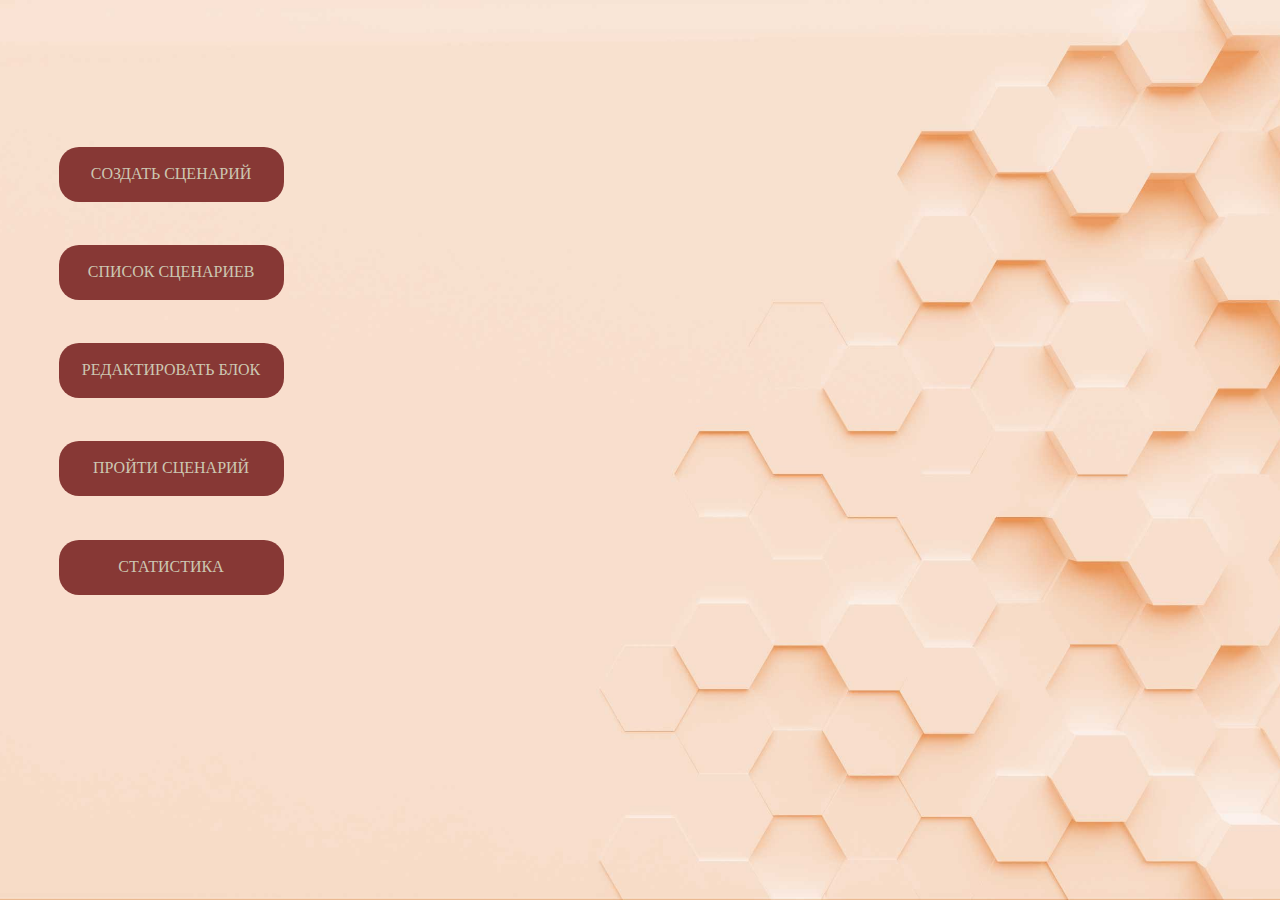
<file: index.html>
<!DOCTYPE html>
<html lang="en">
<head>
    <meta charset="UTF-8">
    <meta http-equiv="X-UA-Compatible" content="IE=edge">
    <meta name="viewport" content="width=device-width, initial-scale=1.0">
    <title>MainPage</title>
    <link rel="stylesheet" href="styles.css">
</head>
<body style="background-image: url(13.jpg);  background-size: cover; background-repeat: no-repeat; background-position: center center; background-attachment: fixed;">
<br> <br>  <br> <br> <br> <br> <br>
<div class="ClassicWay"><br><div class="ClsWay"><a href="ScriptBuilder.php">СОЗДАТЬ СЦЕНАРИЙ</a></div></div>  <br>
<div class="ClassicWay"><br><div class="ClsWay"><a href="AllScript.php">СПИСОК СЦЕНАРИЕВ</a></div></div> <br>
<div class="ClassicWay"><br><div class="ClsWay"><a href="SettingBlock.html">РЕДАКТИРОВАТЬ БЛОК</a></div></div> <br>
<div class="ClassicWay"><br><div class="ClsWay"><a href="StartScript.php">ПРОЙТИ СЦЕНАРИЙ</a></div></div>  <br>
<div class="ClassicWay"><br><div class="ClsWay"><a href="Statistic.html">СТАТИСТИКА</a></div></div> <br> 

<script src="scripts.js"></script>



</body>
</html>
</file>
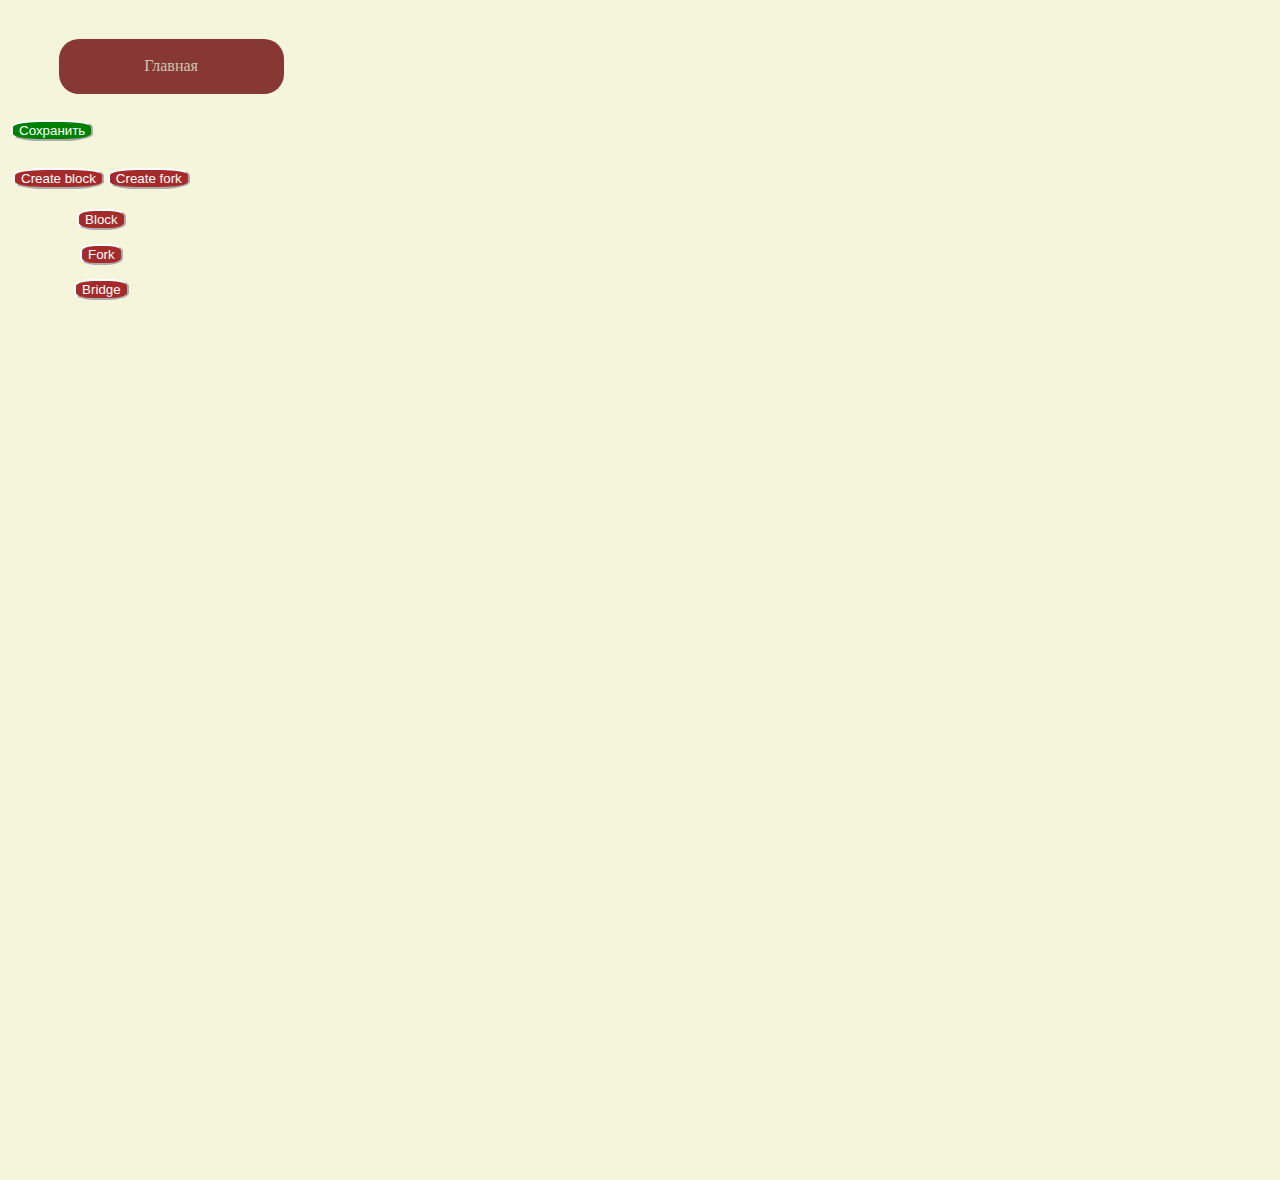
<file: Star.html>
<!DOCTYPE html>
<html lang="en">
<head>
    <meta charset="UTF-8">
    <meta http-equiv="X-UA-Compatible" content="IE=edge">
    <meta name="viewport" content="width=device-width, initial-scale=1.0">
    <title>ScriptsBuilder</title>
    <link rel="stylesheet" href="styles.css">  
    <link rel="stylesheet" href="showDialog.css">  
    <script src="//code.jquery.com/jquery-1.12.4.min.js"></script>
</head>
<body style="background-color: beige;">
<br>

<div class="ClassicWay"><br><a href="index.html">Главная</a></div>

<table>
<tr>
<td>
    <div class = "CreateFork" style="margin-top: 5%;"><button class =  "SaveDBButton" id = "BtnSaveDB" onclick="getid(this)">Сохранить</button></div>
</td>
</tr>
</table>
    <div class = "MainMap" id="ZeroMap">
        <div class="BackConstr"></div>
        <table>
            <tr style = "display: initial;">
                <td>
                    <div class = "CreateBlock" style="margin-top: 5%;"><button class = "AddBlock" id = "BtnStart" onclick="getid(this)">Create block</button></div>
                </td>
                <td>
                    <div class = "CreateFork" style="margin-top: 5.4%;"><button class = "AddFork" id = "BtnForkStart" onclick="getid(this)">Create fork</button></div>
                </td>
            </tr> 
        </table>
        <div class = "BlockOut" id = "0"></div>
        <div class = "EndScriptBlock" id = "EndScript">
            <div class = "CreateBlock" ><button class = "AddBlock" id = "BtnEnd" onclick="getid(this)">Block</button></div>
            <div class = "CreateFork" ><button class = "AddFork" id = "BtnForkEnd" onclick="getid(this)">Fork</button></div>
            <div class = "CreateFork" ><button class = "AddBridge" id = "BtnBridgeEnd" onclick="getid(this)">Bridge</button></div>
        </div>
    </div> 

    
<script src="https://ajax.googleapis.com/ajax/libs/jquery/3.3.1/jquery.min.js"></script>
<script src="showDialog.js"></script>
<script src="scripts.js"></script>
<script>

    data =  '<?=$data?>';

    data = $.parseJSON(data);
    //console.log(data); 

    var StartElem;
    for (var i = 0; i < data.length; i++) {
        var RRow = data[i];
        if (RRow[3] == "BtnStart" || RRow[3] == "BtnForkStart") {
            StartElem = RRow;
        }
    }
    console.log(StartElem);

    CreateTree(data);
</script>
</body>
</html>
</file>
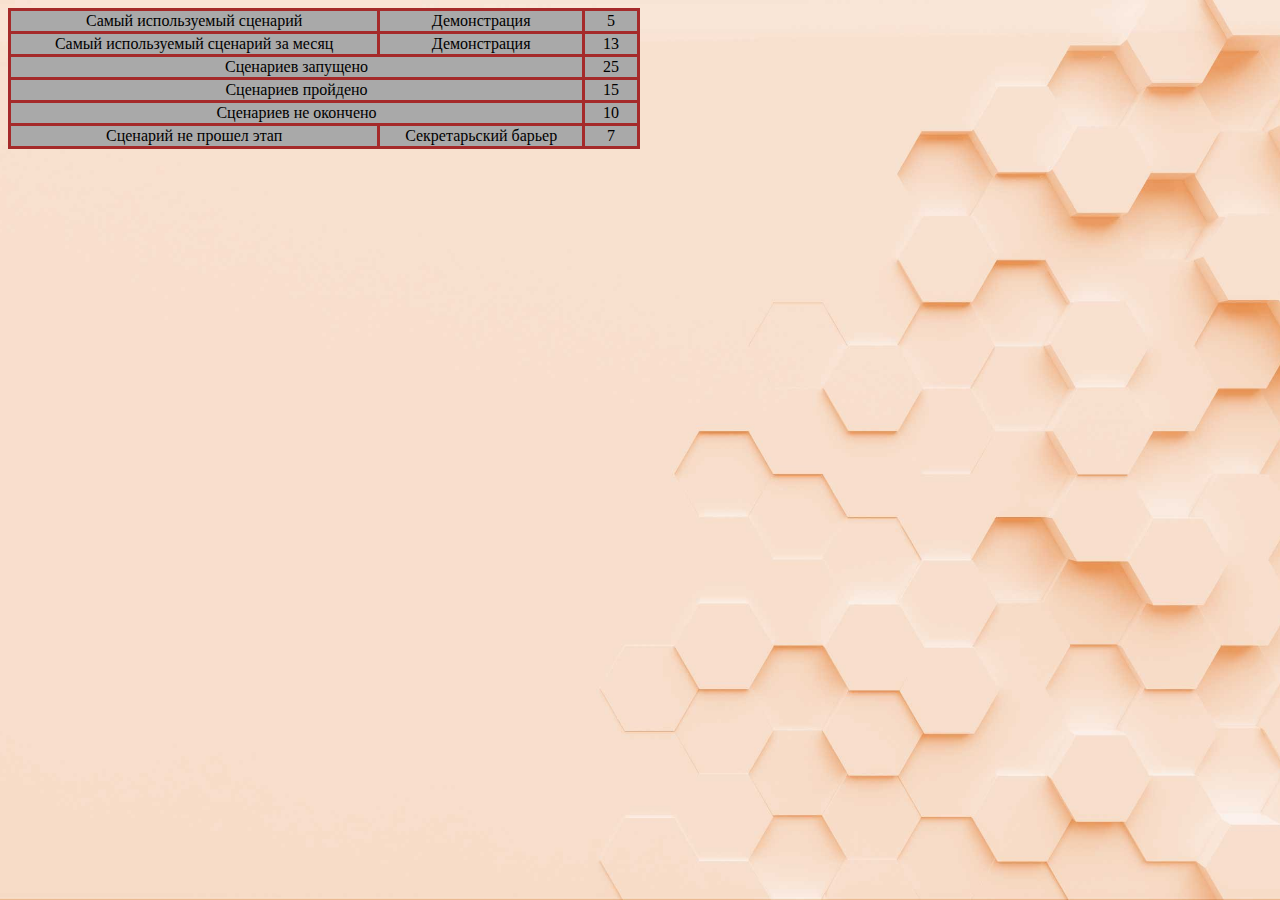
<file: Statistic.html>
<!DOCTYPE html>
<html lang="en">
<head>
    <meta charset="UTF-8">
    <meta http-equiv="X-UA-Compatible" content="IE=edge">
    <meta name="viewport" content="width=device-width, initial-scale=1.0">
    <link rel="stylesheet" href="styles.css">
    <title>Статистика</title>
</head>
<body style="background-image: url(13.jpg);  background-size: cover; background-repeat: no-repeat; background-position: center center; background-attachment: fixed;">
    <table class = 'TableAllScripts' style="width: 50%;">
        <tr>
            <td>Самый используемый сценарий</td>
            <td>Демонстрация</td>
            <td style="width: 50px;">5</td>
        </tr>
        <tr>
            <td>Самый используемый сценарий за месяц</td>
            <td>Демонстрация</td>
            <td>13</td>
        </tr>
        <tr>
            <td colspan="2">
                Сценариев запущено
            </td>
            <td>
                25
            </td>
        </tr>
        <tr>
            <td colspan="2">
                Сценариев пройдено
            </td>
            <td>
                15
            </td>
        </tr>
        <tr>
            <td colspan="2">
                Сценариев не окончено
            </td>
            <td>
                10
            </td>
        </tr>
        <tr>
            <td>Сценарий не прошел этап</td>
            <td>Секретарьский барьер</td>
            <td>7</td>
        </tr>        
    </table>

</body>
</html>
</file>
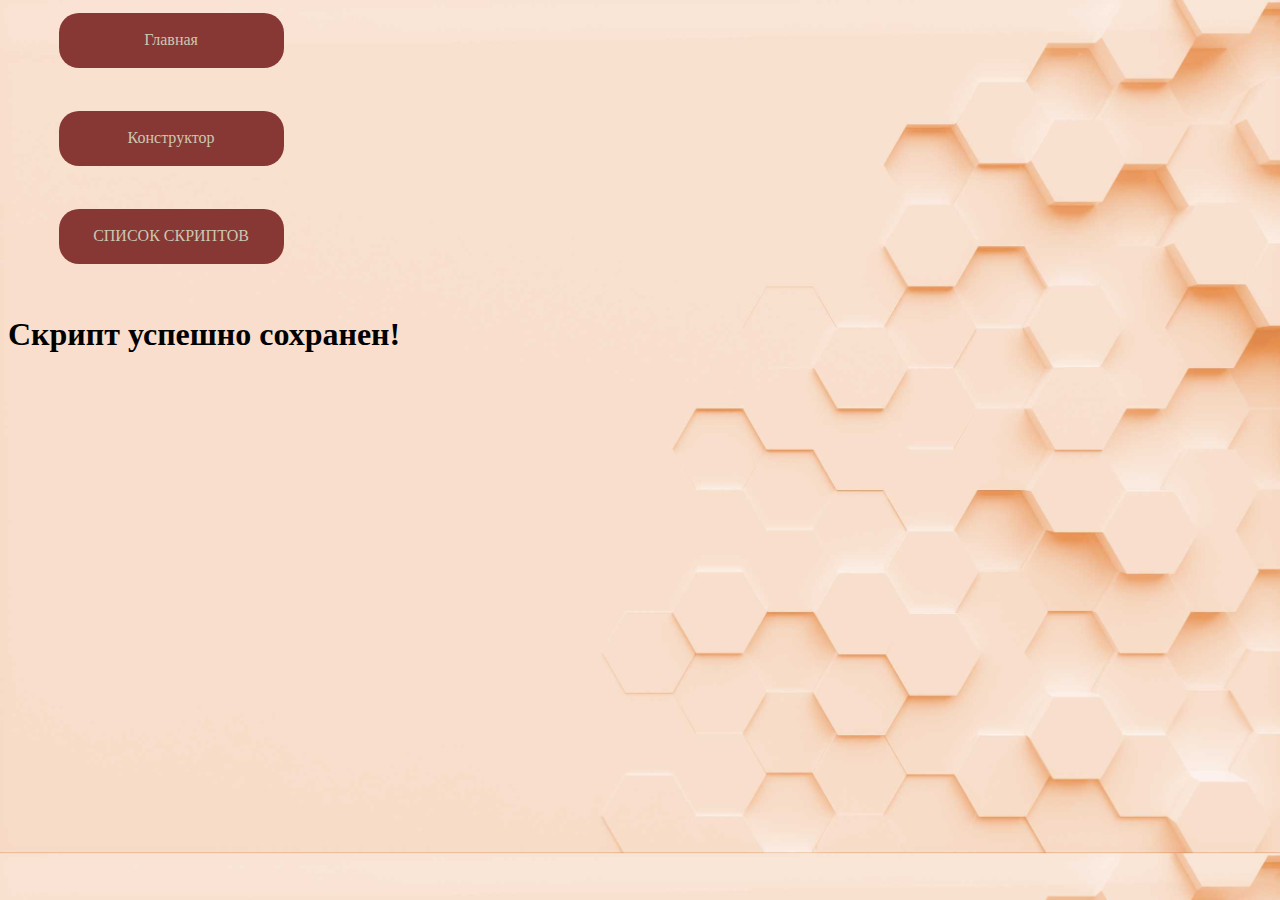
<file: Success.html>
<!DOCTYPE html>
<html lang="en">
<head>
    <meta charset="UTF-8">
    <meta http-equiv="X-UA-Compatible" content="IE=edge">
    <meta name="viewport" content="width=device-width, initial-scale=1.0">
    <title>Document</title>
    <link rel="stylesheet" href="styles.css">  
</head>
    <body style="background-image: url(13.jpg);  background-size: cover;"></body>
    <div class="ClassicWay"><br><a href="index.html">Главная</a></div><br>
    <div class="ClassicWay"><br><a href="ScriptBuilder.php">Конструктор</a></div> <br>
    <div class="ClassicWay"><br><div class="ClsWay"><a href="AllScript.php">СПИСОК СКРИПТОВ</a></div></div> <br>
    <h1>Скрипт успешно сохранен!</h1>
</body>
</html>
</file>
<file: styles.css>
/*------BODY страниц-----*/
.ScriptsBuilder {
  background-color: blue;
}
/*-----------------------*/
.ClassicWay {
  background-color: rgb(135,56,53);
  text-decoration: none;
  margin: 1%;
  margin-left: 4%;
  width: 225px;
  height: 55px;
  text-align: center;
  vertical-align: middle;
  border-radius: 20px;
}
.ClsWay {
  display: inline;
}
.ClassicWay a {
  color: rgb(204,199,178);
  text-decoration: none;
}
/*Стили для конструктора скриптов*/
.ScriptsBuilder{
  background-color: white;
}
.Blockout {
  align-items: center;
  position: absolute;
  left: 50%;
}
.MainMap{
  text-align: center;
  display: inline-block;

}
.TextBlockTable {
  border-width: 3px;
  border-color: brown;
  border-style: solid;
  border-radius: 7%;
  min-width: 150px;
  text-align: center;
  width: auto;
}
.BridgeBlockTable {
  border-width: 3px;
  border-color: brown;
  border-style: solid;
  min-width: 150px;
  text-align: center;
  width: auto;
}

.ForkBlock {
  width: auto;
  display: inline-flex; 
  text-align: center;

}

.MainForBlocks {
  border-width: 1px;
  border-color: gray;
  border-style: solid;
  border-radius: 1%;
  width: auto;
  max-width: max-content;
  text-align: center;
  display: inline-block;
}
/*.MainForBridges {
  display: inline-block;
  margin: 15px;
  width: auto;
  text-align: center;

}*/
.MainForForks {
  display: inline-block;
  margin: 15px;
  width: auto;
  text-align: center;

}
.BackConstr {
  min-width: 100%;
  max-width: auto;
  min-height: 1000px;
  position: absolute;
  top: 20%;
  z-index: -1;
}
/*----Кнопки для добавления блоков----*/
/*-------После блоков-----------------*/
.Check_Block{
  float: left;
}
.Parametrs_Text_button {

  text-align: left;
  width: 15px;
  height: 15px;
  background-color: brown;
  color: white;
  border-color: white;
  border-width: 1px;
  margin-right: 2px;
}
.Remove_Block_button {
  
  text-align: left;
  width: 15px;
  height: 15px;
  background-color: brown;
  color: white;
  border-color: white;
  border-width: 1px;
}
.RemTxtBur{
  position: relative;
  font-size: 11px;
  top: -4px;
  left: -5px;
}
/*-------После вилок-----------------*/
.Check_Fork{
  margin-right: 65px;
}
.Parametrs_Fork_Text_button {
  margin-left: 65px;
  text-align: left;
  width: 15px;
  height: 15px;
  background-color: brown;
  color: white;
  border-color: white;
  border-width: 1px;
  margin-right: 2px;
}
.Remove_Fork_button {
  
  text-align: left;
  width: 15px;
  height: 15px;
  background-color: brown;
  color: white;
  border-color: white;
  border-width: 1px;
}
.RemFrkBur{
  position: relative;
  font-size: 11px;
  top: -4px;
  left: -5px;
}
/*--------Одинаковы у всех-----------*/
.AddBlock{
  vertical-align: middle;
  text-align: center;
  border-radius: 35%;
  color: white;
  background-color: brown;
  margin-top: 7px;
  margin-bottom: 7px;
  border-color: white;
}
.AddFork{
  vertical-align: middle;
  text-align: center;
  border-radius: 35%;
  color: white;
  background-color: brown;
  margin-top: 7px;
  margin-bottom: 7px;
  border-color: white;
}
.AddBridge{
  vertical-align: middle;
  text-align: center;
  border-radius: 35%;
  color: white;
  font: bold;
  background-color: brown;
  margin-top: 7px;
  margin-bottom: 7px;
  border-color: white;
}
/*------------------------------------*/
.TableAllScripts {
  width: 100%;
  color: black;
  text-align: center;
  border: 1px;
  background-color:darkgray;
  border-collapse: collapse;
}
.TableAllScripts td {
  border-style: solid;
  border-color: brown;
  border-collapse: collapse;
}
.TableStartScripts {
	
	border: solid rgb(43,66,121);
	border-radius: 24%;
	border-collapse: collapse;
	width: 100%;
}
.TableStartScripts td {
  border-style: solid;
  border-color: brown;
  border-collapse: collapse;
}
.NameTableTD {
  width: 20%;
}  
.TXTTableTD {
  width: 50%;
}
.ActionTableTD {
  width: 20%;
}
.IDTableTD {
  width: 10%;
}
/*------------------------*/
.SaveDBButton {
  vertical-align: middle;
  text-align: center;
  border-radius: 35%;
  color: white;
  background-color: green;
  margin-top: 7px;
  margin-bottom: 7px;
  border-color: white;
}
.Delete {
  vertical-align: middle;
  text-align: center;
  color: white;
  background-color: brown;
  margin-top: 7px;
  margin-bottom: 7px;
  padding: 10px 24.5px;
  border-left: 10px;
}
.Create {
  vertical-align: middle;
  text-align: center;
  color: white;
  background-color: brown;
  margin-top: 7px;
  margin-bottom: 7px;
  padding: 10px 20px;
  border-left: 10px;
}
.btn {
  vertical-align: middle;
  text-align: center;
  color: white;
  background-color: brown;
  margin-top: 7px;
  margin-bottom: 7px;
  padding: 10px 20px;
  border-left: 10px;
}

/*
.ForkContent {

}
.CreateBlock {
  position: relative;
}
.AddBlock {
  position: relative;
}
.BlockContent{
  position: relative;
}
.CreateFork{
  position: relative;
}
.AddFork{
  position: relative;
}*/
</file>
<file: showDialog.css>
.black_h12nbsx9dk23m32ui4948382 {
	position: fixed !important;
	left: 0 !important;
	top: 0 !important;
	bottom: 0 !important;
	right: 0 !important; 
	background: #0004 !important;
	z-index: 9999999999999999 !important;
	overflow: auto !important;
	padding: 10px;
	/* font-family: Verdana, Geneva, Tahoma, sans-serif !important; */
	/* font-size: 13px !important; */
	/* display: flex;
	justify-content: center;
	align-items: center;
	padding: 20px 0; */
	font-family: 'Segoe UI', Roboto, Oxygen, Ubuntu, Cantarell, 'Open Sans', 'Helvetica Neue', sans-serif;
}

.window_h12nbsx9dk23m32ui4948382 {
	max-width: 650px;
	background: #fff;
	left: 0 !important;
	top: 0 !important;
	right: 0 !important;
	bottom: 0 !important;
	box-shadow: 3px 15px 15px 0px #00000063 !important;
	border-radius: 5px !important;
	overflow: hidden !important;
	color: #000;

	margin: 10% auto;
}

.window_h12nbsx9dk23m32ui4948382 textarea {
	width: 100% !important;
	min-height: 300px !important;
	padding: 10px !important;
	font-family: tahoma !important;
	font-size: 14px !important;
	resize: none !important;
	box-sizing: border-box !important; 
	margin-top: 4px !important;
	border-radius: 3px !important;
	border: 1px solid #0003 !important;
	color: inherit;
}

.window_h12nbsx9dk23m32ui4948382 input[type="text"],
.window_h12nbsx9dk23m32ui4948382 input[type="password"] {
	width: Calc(100% - 4px) !important;
	padding: 10px !important;
	font-family: tahoma !important;
	font-size: 14px !important;
	resize: none !important;
	box-sizing: border-box !important; 
	margin: 4px 0 !important;
	border-radius: 3px !important;
	border: 1px solid #0003 !important;
	margin-bottom: 5px !important;
	background: #0002;
	color: inherit;
}

.window_h12nbsx9dk23m32ui4948382 .load:before {
	content: '';
	background-image: url("data:image/svg+xml,%3C%3Fxml version='1.0' encoding='utf-8'%3F%3E%3Csvg xmlns='http://www.w3.org/2000/svg' xmlns:xlink='http://www.w3.org/1999/xlink' style='margin: auto; background: none; display: block; shape-rendering: auto;' width='24px' height='24px' viewBox='0 0 100 100' preserveAspectRatio='xMidYMid'%3E%3Cg transform='rotate(0 50 50)'%3E%3Crect x='41.5' y='5.5' rx='8.5' ry='8.5' width='17' height='17' fill='%233b3b3b'%3E%3Canimate attributeName='opacity' values='1;0' keyTimes='0;1' dur='1s' begin='-0.8888888888888888s' repeatCount='indefinite'%3E%3C/animate%3E%3C/rect%3E%3C/g%3E%3Cg transform='rotate(40 50 50)'%3E%3Crect x='41.5' y='5.5' rx='8.5' ry='8.5' width='17' height='17' fill='%233b3b3b'%3E%3Canimate attributeName='opacity' values='1;0' keyTimes='0;1' dur='1s' begin='-0.7777777777777778s' repeatCount='indefinite'%3E%3C/animate%3E%3C/rect%3E%3C/g%3E%3Cg transform='rotate(80 50 50)'%3E%3Crect x='41.5' y='5.5' rx='8.5' ry='8.5' width='17' height='17' fill='%233b3b3b'%3E%3Canimate attributeName='opacity' values='1;0' keyTimes='0;1' dur='1s' begin='-0.6666666666666666s' repeatCount='indefinite'%3E%3C/animate%3E%3C/rect%3E%3C/g%3E%3Cg transform='rotate(120 50 50)'%3E%3Crect x='41.5' y='5.5' rx='8.5' ry='8.5' width='17' height='17' fill='%233b3b3b'%3E%3Canimate attributeName='opacity' values='1;0' keyTimes='0;1' dur='1s' begin='-0.5555555555555556s' repeatCount='indefinite'%3E%3C/animate%3E%3C/rect%3E%3C/g%3E%3Cg transform='rotate(160 50 50)'%3E%3Crect x='41.5' y='5.5' rx='8.5' ry='8.5' width='17' height='17' fill='%233b3b3b'%3E%3Canimate attributeName='opacity' values='1;0' keyTimes='0;1' dur='1s' begin='-0.4444444444444444s' repeatCount='indefinite'%3E%3C/animate%3E%3C/rect%3E%3C/g%3E%3Cg transform='rotate(200 50 50)'%3E%3Crect x='41.5' y='5.5' rx='8.5' ry='8.5' width='17' height='17' fill='%233b3b3b'%3E%3Canimate attributeName='opacity' values='1;0' keyTimes='0;1' dur='1s' begin='-0.3333333333333333s' repeatCount='indefinite'%3E%3C/animate%3E%3C/rect%3E%3C/g%3E%3Cg transform='rotate(240 50 50)'%3E%3Crect x='41.5' y='5.5' rx='8.5' ry='8.5' width='17' height='17' fill='%233b3b3b'%3E%3Canimate attributeName='opacity' values='1;0' keyTimes='0;1' dur='1s' begin='-0.2222222222222222s' repeatCount='indefinite'%3E%3C/animate%3E%3C/rect%3E%3C/g%3E%3Cg transform='rotate(280 50 50)'%3E%3Crect x='41.5' y='5.5' rx='8.5' ry='8.5' width='17' height='17' fill='%233b3b3b'%3E%3Canimate attributeName='opacity' values='1;0' keyTimes='0;1' dur='1s' begin='-0.1111111111111111s' repeatCount='indefinite'%3E%3C/animate%3E%3C/rect%3E%3C/g%3E%3Cg transform='rotate(320 50 50)'%3E%3Crect x='41.5' y='5.5' rx='8.5' ry='8.5' width='17' height='17' fill='%233b3b3b'%3E%3Canimate attributeName='opacity' values='1;0' keyTimes='0;1' dur='1s' begin='0s' repeatCount='indefinite'%3E%3C/animate%3E%3C/rect%3E%3C/g%3E%3C!-- %5Bldio%5D generated by https://loading.io/ --%3E%3C/svg%3E");
	width: 24px;
    height: 24px;
	display: inline-block;
    border-radius: 50%;
    vertical-align: middle;
    margin-right: 10px;
    margin-top: -5px;
}


.window_h12nbsx9dk23m32ui4948382 button,
.window_h12nbsx9dk23m32ui4948382  .btnx {
    display: inline-block !important;
    padding: 4px 11px !important;
    background: #fff2;
    margin: 5px 0 !important;
    border: 1px solid #0003;
    border-radius: 3px !important;
	cursor: pointer !important;
	margin-right: 5px !important;
	font-size: 15px !important;
	box-shadow: none;
	color: inherit;
}

.window_h12nbsx9dk23m32ui4948382 .default_mess {
	font-family: tahoma, Arial, Helvetica, sans-serif !important;
	font-size: 13px !important;
	color: inherit;
}

.window_h12nbsx9dk23m32ui4948382 a {
	padding: 10px !important;
}

.close_panel_h12nbsx9dk23m32ui4948382 button {
	box-shadow: none;
	color: inherit;
}

.close_panel_h12nbsx9dk23m32ui4948382 button:hover {
	color: inherit;
}


.dialogTitle_h12nbsx9dk23m32ui4948382 {
	padding: 10px !important;
	font-weight: bold !important;
	font-family: Verdana, Geneva, Tahoma, sans-serif !important;
	color: inherit;
	font-size: 16px !important;
}

.black_h12nbsx9dk23m32ui4948382 fieldset {
	padding: 0 !important;
	margin: 0 !important;
	border: none !important;
	color: inherit;
}

.form_panel_h12nbsx9dk23m32ui4948382 {
	display: flex !important;
	color: inherit;
}

._form_h12nbsx9dk23m32ui4948382 {
	min-height: 150px !important;
	width: 650px !important;
	padding: 10px !important;
	border-radius: 0;
}

._formRight_h12nbsx9dk23m32ui4948382 {
    width: 200px;
	border-left: 1px solid #0003 !important;
	padding: 10px !important;
	overflow: auto !important;
	border-radius: 0;
}

._formRight_h12nbsx9dk23m32ui4948382::-webkit-scrollbar-track {
	box-shadow: inset 0 0 6px rgba(0,0,0,.3) !important;
	background-color: #fff2 !important;
}

._formRight_h12nbsx9dk23m32ui4948382::-webkit-scrollbar {
	width: 6px !important;
	background-color: #fff2 !important;
}

._formRight_h12nbsx9dk23m32ui4948382::-webkit-scrollbar-thumb {
	background-color: #AAA !important;
}

.close_panel_h12nbsx9dk23m32ui4948382 {
	padding: 10px !important;
    border-bottom: 1px solid #0002;
    position: sticky !important;
    top: 0px !important;
    display: flex !important;
    background: #ffffff30;
    align-items: center !important;
    justify-content: space-between !important;
	color: inherit;
}

.buttons_panel_h12nbsx9dk23m32ui4948382 {
	padding: 10px !important;
    background: #ffffff30;
	/* text-align: right !important; */
	position: sticky !important;
	bottom: 0px !important;
	display: flex !important;
	justify-content: flex-start !important;
	color: inherit;
	flex-direction: row-reverse;
	border-top: 1px solid #0002;
}


.close_panel_h12nbsx9dk23m32ui4948382 button {
	border: 1px solid #0000;
    color: inherit;
	background: none !important;
	transition: all .3s !important;
}

.close_panel_h12nbsx9dk23m32ui4948382 button:hover {
	border: 1px solid #9992;
}

._cntr {
	min-height: 200px !important;
	/* display: flex !important; */
	align-items: center !important;
	font-family: "tahoma" !important;
}

.black_h12nbsx9dk23m32ui4948382 .window_h12nbsx9dk23m32ui4948382_h12nbsx9dk23m32ui4948382 {
	transition: all .3s !important;

}

.black_h12nbsx9dk23m32ui4948382 .flexbox form {
	width: 620px !important;
	display: inline-block !important;
	vertical-align: top !important;
	color: inherit;
}

.addRight .window_h12nbsx9dk23m32ui4948382_h12nbsx9dk23m32ui4948382 {
	width: 990px !important;
	color: inherit;
}
</file>
